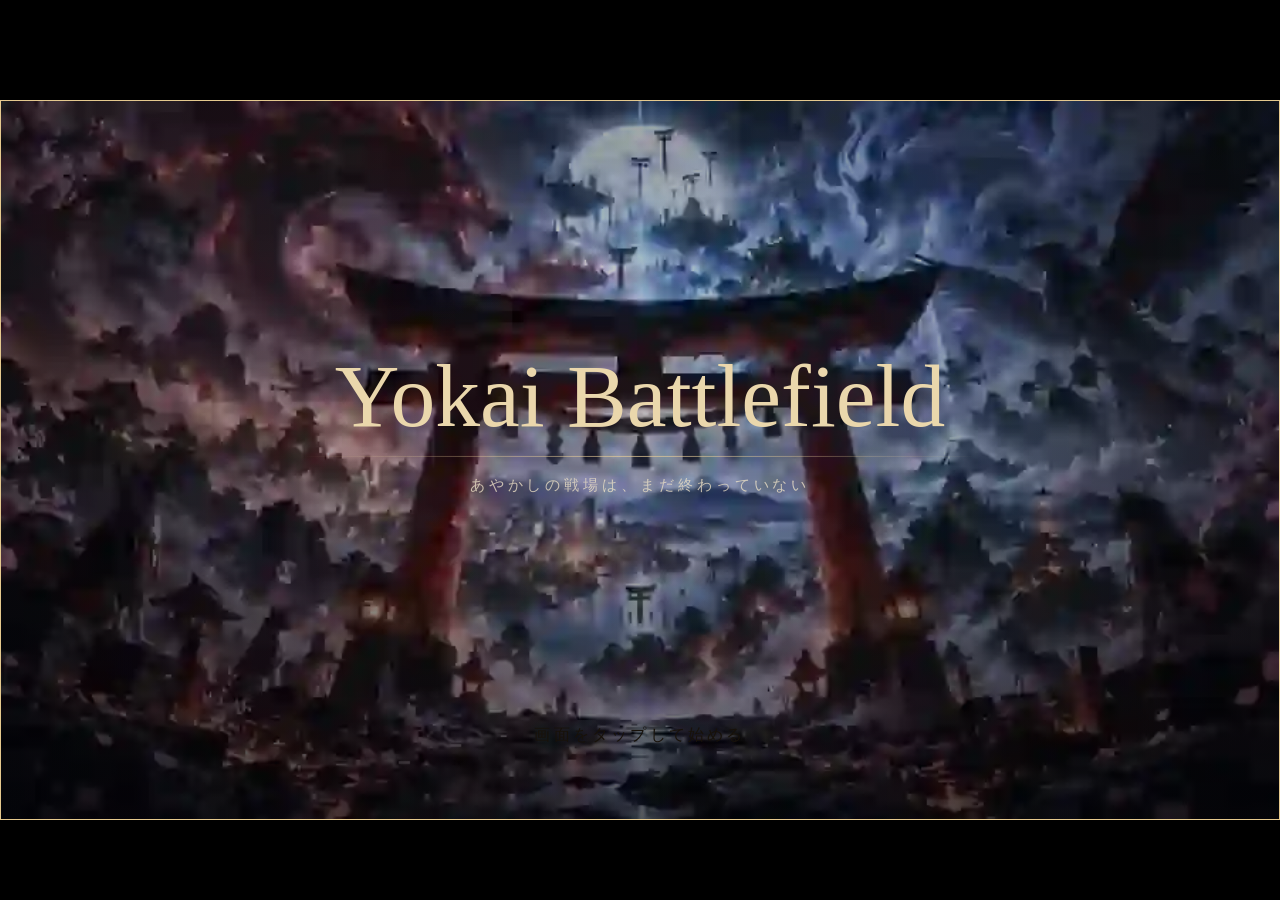
<file: index.html>
<!doctype html><html lang="ja"><head><meta charset="utf-8"><meta name="viewport" content="width=device-width,initial-scale=1,maximum-scale=1,user-scalable=no,viewport-fit=cover"><meta name="theme-color" content="#05070b"><meta name="apple-mobile-web-app-capable" content="yes"><meta name="apple-mobile-web-app-status-bar-style" content="black-translucent"><title>YokaiBattlefield D18</title><style>html,body{margin:0;width:100%;height:100%;overflow:hidden;background:#000;color:#eadfc9}body{display:grid;place-items:center;font-family:"Yu Mincho",serif}.boot{opacity:.55;letter-spacing:.18em;font-size:12px}</style></head><body><div class="boot" id="boot"></div><script>(async()=>{try{const r=await fetch('runtime-d17.html',{cache:'force-cache'});if(!r.ok)throw new Error('base '+r.status);let h=await r.text();for(const x of ['<title>YokaiBattlefield D17</title>',"const V='D17'",'GH TEST D17'])if(!h.includes(x))throw new Error('base contract');h=h.replace('<title>YokaiBattlefield D17</title>','<title>YokaiBattlefield D18</title>').replace("const V='D17'","const V='D18'").replace('GH TEST D17','GH TEST D18').replace('</head>','<link rel="stylesheet" href="d18-art.css?v=D18"></head>');document.open();document.write(h);document.close()}catch(e){document.getElementById('boot').textContent='再読込してください'}})();</script></body></html>
</file>
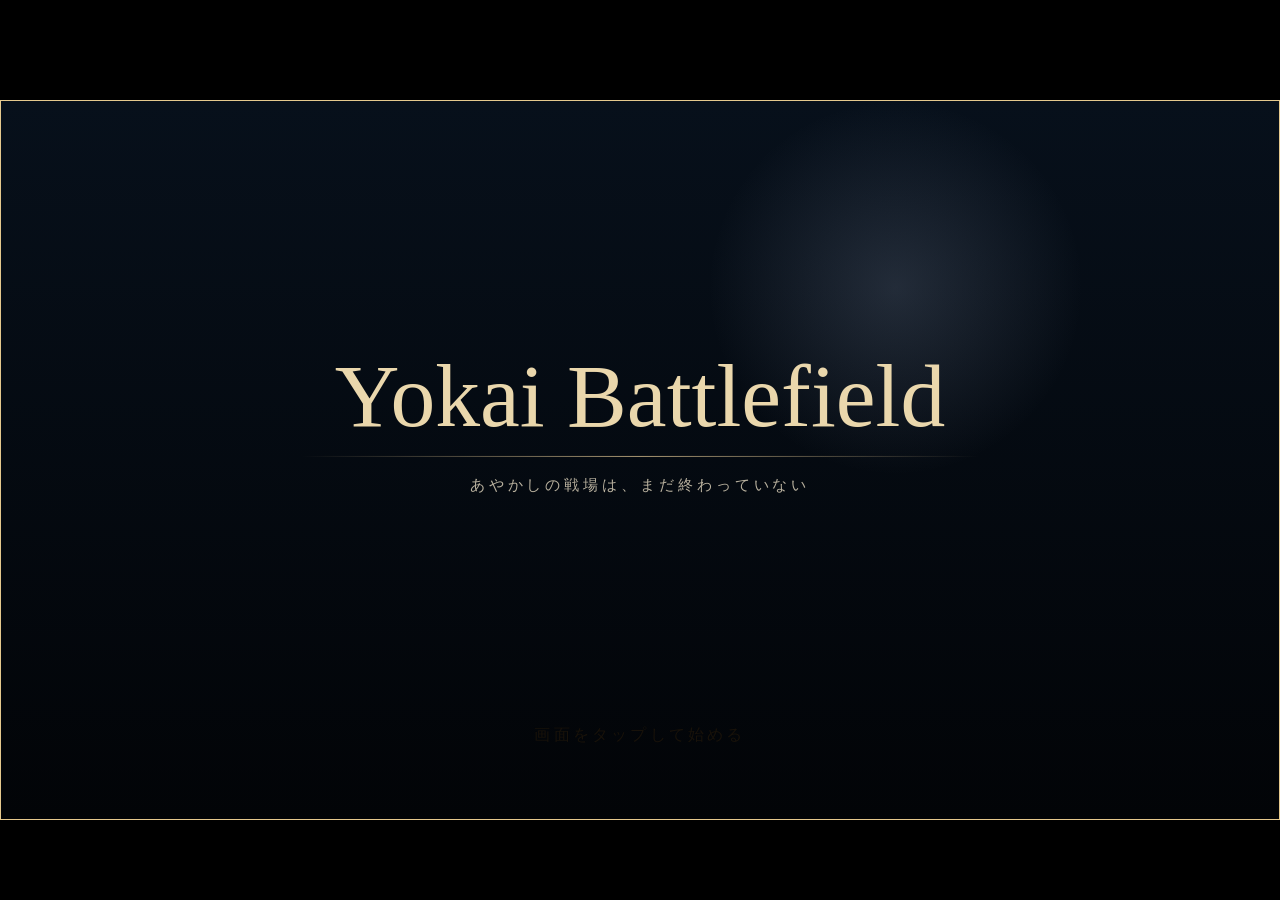
<file: runtime-d17.html>
<!doctype html><html lang="ja"><head><meta charset="utf-8"><meta name="viewport" content="width=device-width,initial-scale=1,maximum-scale=1,user-scalable=no,viewport-fit=cover"><meta name="theme-color" content="#05070b"><meta name="apple-mobile-web-app-capable" content="yes"><meta name="apple-mobile-web-app-status-bar-style" content="black-translucent"><title>YokaiBattlefield D17</title><script>document.documentElement.classList.add('viewport-boot');try{const s=JSON.parse(sessionStorage.getItem('yb-runtime-v1')||'null');if(s&&s.entered&&['home','mode','encyclopedia','records','settings'].includes(s.screen))document.documentElement.classList.add('resume-boot')}catch(e){}</script><style>
:root{--g:#d6b778;--g2:#f0dca9;--p:#efe5d0;--m:#aa9e88;--fast:110ms;--ui:190ms;--panel:280ms;--world:700ms;--ease:cubic-bezier(.2,.78,.2,1)}*{box-sizing:border-box;-webkit-tap-highlight-color:transparent}html,body{margin:0;width:100%;height:100%;overflow:hidden;background:#000;color:var(--p);font-family:"Hiragino Kaku Gothic ProN","Yu Gothic",sans-serif;-webkit-text-size-adjust:100%}button{font:inherit;color:inherit;-webkit-appearance:none;appearance:none;touch-action:manipulation;-webkit-user-select:none;user-select:none;-webkit-touch-callout:none}.v{position:fixed;left:var(--vvx,0px);top:var(--vvy,0px);width:var(--vvw,100vw);height:var(--vvh,100vh);display:grid;place-items:center;background:#000}.game{position:relative;width:var(--stage-w,100vw);height:var(--stage-h,100vh);overflow:hidden;background:#07101b;border:1px solid #6b5a3844;isolation:isolate;touch-action:manipulation;-webkit-user-select:none;user-select:none}.scene{position:absolute;inset:0;overflow:hidden}.world{position:absolute;inset:-3%;opacity:0;transition:opacity var(--world) ease;transform:scale(1.025)}.world.on{opacity:1;animation:drift 19s ease-in-out infinite alternate}.neutral{background:radial-gradient(circle at 70% 24%,#5b78a048,transparent 22%),radial-gradient(circle at 62% 56%,#daa95520,transparent 8%),linear-gradient(145deg,#0c1420,#07101b 48%,#020407)}.kanto{background:radial-gradient(circle at 68% 42%,#e1a16630,transparent 18%),radial-gradient(circle at 78% 22%,#8d40452e,transparent 22%),linear-gradient(145deg,#101722,#09111a 52%,#030609)}.eastwest{background:radial-gradient(circle at 40% 42%,#689bcf34,transparent 22%),radial-gradient(circle at 70% 54%,#dbb26a1c,transparent 16%),linear-gradient(145deg,#0a1725,#07101b 52%,#020508)}.western{background:radial-gradient(circle at 73% 30%,#97468f3b,transparent 22%),radial-gradient(circle at 60% 58%,#d0575a20,transparent 14%),linear-gradient(145deg,#161020,#09101a 52%,#030408)}.mist{position:absolute;inset:-15%;opacity:.14;background:radial-gradient(ellipse at 18% 70%,#e1e8f03a,transparent 25%),radial-gradient(ellipse at 70% 50%,#aec1d624,transparent 28%);animation:mist 24s ease-in-out infinite alternate}.glow{position:absolute;inset:0;background:radial-gradient(circle at 61% 47%,#ebc47920,transparent 6%),radial-gradient(circle at 76% 24%,#93aacf18,transparent 18%);animation:glow 7.5s ease-in-out infinite}.home{position:absolute;inset:0;z-index:3;transition:opacity var(--ui)}.copy{position:absolute;left:6.5%;top:13%;width:34%;opacity:0;transform:translateY(6px);transition:.28s var(--ease)}.game.has .copy{opacity:1;transform:none}h1,.pt{font-family:"Hiragino Mincho ProN","Yu Mincho",serif;font-weight:500}.copy h1{font-size:clamp(28px,4.2vw,64px);letter-spacing:.09em;margin:0 0 12px;white-space:nowrap}.sub{font-family:"Hiragino Mincho ProN","Yu Mincho",serif;font-size:clamp(12px,1.5vw,22px);letter-spacing:.12em;color:#d8c9ad}.line{width:90%;height:1px;background:linear-gradient(90deg,var(--g),transparent);margin:10px 0 14px}.open,.mode,.util,.back,.tile,.start{position:relative;overflow:hidden;cursor:pointer}.open{border:0;background:0;font-family:"Hiragino Mincho ProN","Yu Mincho",serif;font-size:clamp(11px,1.2vw,18px);padding:10px 30px 10px 0}.rail{position:absolute;left:24.2%;bottom:6%;width:45.2%;display:grid;grid-template-columns:repeat(3,1fr);gap:12px}.mode{height:clamp(58px,8vw,112px);border:1px solid #d6b77858;background:linear-gradient(#1e283799,#04060ae6);font-family:"Hiragino Mincho ProN","Yu Mincho",serif;font-size:clamp(11px,1.18vw,18px);white-space:nowrap;transition:transform var(--fast),border var(--ui),box-shadow var(--ui)}.mode.sel{border-color:#f0d89c;box-shadow:0 0 14px #d6b7782e}.mode.sel:after{content:"";position:absolute;left:50%;bottom:4px;width:6px;height:6px;border:1px solid #f0dcafd6;transform:translateX(-50%) rotate(45deg);animation:sigil 2.5s ease-in-out infinite}.press{transform:translateY(1px) scale(.985)!important}.mode:before,.util:before,.open:before,.back:before,.tile:before,.start:before{content:"";position:absolute;top:-25%;bottom:-25%;left:-42%;width:24%;opacity:0;background:linear-gradient(90deg,transparent,#fff1ccb8,#d6b77840,transparent);transform:rotate(12deg);pointer-events:none}.fx:before{animation:sheen var(--ui) var(--ease)}.utils{position:absolute;right:3.3%;bottom:5.8%;width:21.5%;display:grid;grid-template-columns:repeat(3,1fr)}.util{height:clamp(56px,7vw,100px);border:0;border-left:1px solid #d6b77840;background:#0305095c;font-size:clamp(9px,.75vw,12px)}.util.active{color:var(--g2);background:#d6b7781f}.build{position:absolute;left:1.7%;bottom:2.2%;font:clamp(8px,.72vw,11px) system-ui;color:#ffffff70}.overlay{position:absolute;inset:0;z-index:10;background:linear-gradient(90deg,#020408fa,#020408cc 52%,#02040885);pointer-events:auto}.overlay[hidden]{display:none!important}.game.overlay .home{opacity:0;visibility:hidden;pointer-events:none}.game.overlay .world.on,.game.overlay .mist,.game.overlay .glow{animation-play-state:paused}.panel{position:absolute;left:6%;top:10%;width:55%;height:78%;z-index:2;opacity:1;visibility:visible;transform:none;-webkit-transform:none;will-change:auto}.overlay.enter #body{animation:panelContentIn var(--panel) var(--ease) both}@keyframes panelContentIn{from{opacity:.01;transform:translateX(7px)}to{opacity:1;transform:none}}.overlay.enter[data-kind=records] #body{animation-name:panelContentInRecords}@keyframes panelContentInRecords{from{opacity:.01;transform:translateY(6px)}to{opacity:1;transform:none}}.back{border:1px solid #d6b77859;background:#04060ab8;padding:8px 14px}.pt{margin-top:18px;font-size:clamp(26px,3.4vw,52px);letter-spacing:.09em}.pc{max-width:620px;font-size:clamp(10px,.95vw,14px);line-height:1.8;color:#d1c4ac}.start{margin-top:20px;border:1px solid #e5c98e;background:linear-gradient(135deg,#f0dfb7,#b18847);color:#18120a;padding:12px 28px;font-family:"Hiragino Mincho ProN","Yu Mincho",serif}.grid{display:grid;grid-template-columns:1fr 1fr;gap:10px;margin-top:18px}.tile{border:1px solid #d6b77847;background:#0a0f189e;padding:12px;text-align:left}.tile strong{display:block;font:500 16px "Hiragino Mincho ProN","Yu Mincho",serif}.tile small{color:var(--m)}.stats{display:grid;grid-template-columns:repeat(3,1fr);gap:10px;margin-top:18px}.stat{border:1px solid #d6b77847;padding:14px;background:#0a0f189e}.stat b{display:block;font:500 34px "Yu Mincho",serif;color:var(--g2)}.settings{margin-top:18px}.setting{display:flex;justify-content:space-between;border-top:1px solid #d6b77847;padding:12px 2px}.sw{width:52px;height:28px;border:1px solid #d6b7786b;border-radius:20px;background:#111925;padding:3px}.sw i{display:block;width:20px;height:20px;border-radius:50%;background:#786b55;transition:.18s}.sw.on{background:#6e5630}.sw.on i{transform:translateX(24px);background:var(--g2)}.toast{position:absolute;z-index:20;left:50%;bottom:3%;transform:translateX(-50%) translateY(6px);opacity:0;background:#04060aed;border:1px solid #d6b77847;padding:7px 12px;font-size:11px;transition:.18s}.toast.on{opacity:1;transform:translateX(-50%)}.title{position:absolute;inset:0;z-index:100;background:radial-gradient(circle at 70% 26%,#a6b7d62e,transparent 18%),linear-gradient(#07101b,#020407);transition:opacity .3s,transform .34s}.tc{position:absolute;left:50%;top:45%;width:78%;transform:translate(-50%,-50%);text-align:center;opacity:0}.ready .tc,.ready .tp{opacity:1}.logo{margin:0;font:400 clamp(42px,7vw,106px)/.95 "Times New Roman",serif;color:#ead7ac;white-space:nowrap}.tr{width:68%;height:1px;margin:18px auto;background:linear-gradient(90deg,transparent,#e7cc97b8,transparent)}.tag{font-family:"Yu Mincho",serif;font-size:clamp(11px,1.18vw,18px);letter-spacing:.26em;color:#ece0c7c7;white-space:nowrap}.tp{position:absolute;left:50%;bottom:10.2%;transform:translateX(-50%);opacity:0;font-family:"Yu Mincho",serif;letter-spacing:.2em;white-space:nowrap}.ts{position:absolute;inset:0;width:100%;height:100%;border:0;background:0;color:transparent}.rip{position:absolute;left:var(--x,50%);top:var(--y,72%);width:24px;height:24px;border:1px solid #f4dba7b3;border-radius:50%;opacity:0;transform:translate(-50%,-50%) scale(.35)}.title.tap .rip{animation:rip .36s}.title.out{opacity:0;transform:scale(1.014);pointer-events:none}.title[hidden]{display:none!important}.game.start .home{opacity:0;visibility:hidden;pointer-events:none}.game.start .world.on,.game.start .mist,.game.start .glow{animation-play-state:paused}.rm *,.rm *:before,.rm *:after{animation-duration:.001ms!important;transition-duration:.001ms!important}@keyframes drift{to{transform:scale(1.037) translate(.3%,-.18%)}}@keyframes mist{to{transform:translate(1.45%,-.24%);opacity:.18}}@keyframes glow{50%{opacity:.38}}@keyframes sigil{50%{box-shadow:0 0 12px #e9cc9061;opacity:1}}@keyframes sheen{20%{opacity:.72}to{left:122%;opacity:0}}@keyframes rip{to{opacity:0;transform:translate(-50%,-50%) scale(3)}}.resume-boot .title,.resume-boot .home{visibility:hidden!important}.resume-boot .overlay{visibility:hidden!important}.viewport-boot .v{visibility:hidden!important}@media(orientation:portrait) and (max-width:900px){.v{display:none}body:after{content:"横向きで指揮してください";position:fixed;inset:0;display:grid;place-items:center;background:#05070b;font-family:"Yu Mincho",serif}}
</style></head><body><div class="v"><main class="game start" id="game"><div class="scene"><div class="world neutral on" data-w="neutral"></div><div class="world kanto" data-w="kanto"></div><div class="world eastwest" data-w="eastwest"></div><div class="world western" data-w="western"></div><div class="mist"></div><div class="glow"></div></div><section class="title" id="title"><div class="tc"><h1 class="logo">Yokai Battlefield</h1><div class="tr"></div><div class="tag">あやかしの戦場は、まだ終わっていない</div></div><div class="tp">画面をタップして始める</div><div class="rip"></div><button class="ts" id="ts"></button></section><section class="home"><section class="copy"><h1 id="mt">関東合戦</h1><div class="line"></div><p class="sub" id="ms">首都圏に広がる異変</p><button class="open" id="open">この合戦を見る →</button></section><nav class="rail"><button class="mode" data-t="関東合戦" data-s="首都圏に広がる異変" data-w="kanto">関東合戦</button><button class="mode" data-t="東西合戦" data-s="列島を分ける二つの妖勢" data-w="eastwest">東西合戦</button><button class="mode" data-t="西洋妖怪決戦" data-s="境界の外から来る妖異" data-w="western">西洋妖怪決戦</button></nav><nav class="utils"><button class="util" data-p="encyclopedia">妖怪図鑑</button><button class="util" data-p="records">戦績</button><button class="util" data-p="settings">設定</button></nav><div class="build">GH TEST D17</div></section><section class="overlay" id="ov" hidden aria-hidden="true"><div class="panel"><button class="back" id="back">‹ ホームへ戻る</button><div id="body"></div></div></section><div class="toast" id="toast"></div></main></div><script>
const V='D17',g=document.getElementById('game'),ov=document.getElementById('ov'),body=document.getElementById('body'),mt=document.getElementById('mt'),ms=document.getElementById('ms'),toast=document.getElementById('toast'),openBtn=document.getElementById('open'),backBtn=document.getElementById('back');
const SESSION_KEY='yb-runtime-v1';
const root=document.documentElement;
let viewportSyncToken=0;
function viewportMetrics(){
  const vv=window.visualViewport;
  const w=Math.max(1,Number(vv?.width||innerWidth||document.documentElement.clientWidth||1));
  const h=Math.max(1,Number(vv?.height||innerHeight||document.documentElement.clientHeight||1));
  const x=Number(vv?.offsetLeft||0),y=Number(vv?.offsetTop||0);
  return {w,h,x,y};
}
function applyViewport(m=viewportMetrics()){
  let stageW=Math.min(m.w,m.h*16/9),stageH=stageW*9/16;
  if(stageH>m.h){stageH=m.h;stageW=stageH*16/9}
  root.style.setProperty('--vvw',m.w+'px');
  root.style.setProperty('--vvh',m.h+'px');
  root.style.setProperty('--vvx',m.x+'px');
  root.style.setProperty('--vvy',m.y+'px');
  root.style.setProperty('--stage-w',stageW+'px');
  root.style.setProperty('--stage-h',stageH+'px');
  return m;
}
function stabilizeViewport({guard=false}={}){
  const token=++viewportSyncToken;
  const first=viewportMetrics();
  const prevW=parseFloat(root.style.getPropertyValue('--vvw'))||0;
  const prevH=parseFloat(root.style.getPropertyValue('--vvh'))||0;
  if(guard&&(!prevW||Math.abs(first.w-prevW)>2||Math.abs(first.h-prevH)>2))root.classList.add('viewport-boot');
  let last=null,stable=0,frames=0;
  const tick=()=>{
    if(token!==viewportSyncToken)return;
    const m=applyViewport();
    frames++;
    if(last&&Math.abs(m.w-last.w)<.5&&Math.abs(m.h-last.h)<.5&&Math.abs(m.x-last.x)<.5&&Math.abs(m.y-last.y)<.5)stable++;
    else stable=0;
    last=m;
    if(stable>=2||frames>=18){
      root.classList.remove('viewport-boot');
      return;
    }
    requestAnimationFrame(tick);
  };
  requestAnimationFrame(tick);
}
stabilizeViewport({guard:true});
let pref={sound:true,motion:true,haptic:false};try{pref={...pref,...JSON.parse(localStorage.getItem('yb')||'{}')}}catch(e){}
const save=()=>{try{localStorage.setItem('yb',JSON.stringify(pref))}catch(e){}g.classList.toggle('rm',!pref.motion)};save();
let ac;try{ac=new(window.AudioContext||window.webkitAudioContext)({latencyHint:'interactive'})}catch(e){}
function tone(f=320){if(!pref.sound||!ac)return;ac.resume?.();let o=ac.createOscillator(),a=ac.createGain(),t=ac.currentTime;o.frequency.value=f;a.gain.setValueAtTime(.0001,t);a.gain.exponentialRampToValueAtTime(.012,t+.005);a.gain.exponentialRampToValueAtTime(.0001,t+.06);o.connect(a).connect(ac.destination);o.start(t);o.stop(t+.08)}
function fx(e){if(!pref.motion)return;e.classList.remove('fx');requestAnimationFrame(()=>{e.classList.add('fx');setTimeout(()=>e.classList.remove('fx'),340)})}
let p;document.addEventListener('pointerdown',e=>{let b=e.target.closest?.('button');if(b&&b.closest('.game')){p=b;b.classList.add('press')}},true);['pointerup','pointercancel'].forEach(x=>document.addEventListener(x,()=>{p?.classList.remove('press');p=null},true));['gesturestart','gesturechange','gestureend'].forEach(x=>document.addEventListener(x,e=>{if(e.target.closest?.('.game'))e.preventDefault()},{passive:false}));

let sel,aw='neutral',ws=[...document.querySelectorAll('.world')],currentScreen='title';
const modeButtons=[...document.querySelectorAll('.mode')];
const utilButtons=[...document.querySelectorAll('.util')];
const validScreens=new Set(['home','mode','encyclopedia','records','settings']);
function readResume(){try{const s=JSON.parse(sessionStorage.getItem(SESSION_KEY)||'null');return s&&s.entered&&validScreens.has(s.screen)?s:null}catch(e){return null}}
function persist(screen=currentScreen){if(screen==='title')return;try{sessionStorage.setItem(SESSION_KEY,JSON.stringify({v:1,entered:true,screen,selected:sel?.dataset.w||null,ts:Date.now()}))}catch(e){}}
function world(n,animate=true){if(n===aw)return;const next=ws.find(x=>x.dataset.w===n),cur=ws.find(x=>x.dataset.w===aw);next?.classList.add('on');if(animate&&pref.motion)requestAnimationFrame(()=>cur?.classList.remove('on'));else cur?.classList.remove('on');aw=n}
function selectMode(b,interactive=true,saveState=true){if(!b)return;if(interactive){tone(250);fx(b)}world(b.dataset.w,interactive);modeButtons.forEach(x=>x.classList.remove('sel'));b.classList.add('sel');sel=b;mt.textContent=b.dataset.t;ms.textContent=b.dataset.s;g.classList.add('has');currentScreen='home';if(saveState)persist('home')}
modeButtons.forEach(b=>b.onclick=()=>selectMode(b,true,true));

let desc={'関東合戦':'現代の首都圏に広がる異変を追う合戦モードです。','東西合戦':'列島を二分する妖怪勢力の大規模な衝突を扱います。','西洋妖怪決戦':'境界の外から来る異質な妖怪勢力との決戦です。'};
function settings(){let on=k=>pref[k]?' on':'';return `<div class="pt">設定</div><div class="line"></div><p class="pc">HOMEからいつでも環境を整えられます。</p><div class="settings"><div class="setting">UI効果音<button class="sw${on('sound')}" data-k="sound"><i></i></button></div><div class="setting">画面演出<button class="sw${on('motion')}" data-k="motion"><i></i></button></div><div class="setting">振動<button class="sw${on('haptic')}" data-k="haptic"><i></i></button></div></div>`}
function markupFor(kind){
  if(kind==='mode'){if(!sel)return '';return `<div class="pt">${sel.dataset.t}</div><div class="line"></div><p class="sub">${sel.dataset.s}</p><p class="pc">${desc[sel.dataset.t]}</p><button class="start" id="startBattle">この合戦を始める ›</button>`}
  if(kind==='encyclopedia')return '<div class="pt">妖怪図鑑</div><div class="line"></div><p class="pc">妖怪を調べるためのHOME機能です。</p><div class="grid"><button class="tile"><strong>河童</strong><small>水辺に関わる妖怪。</small></button><button class="tile"><strong>天狗</strong><small>山地に関わる妖怪。</small></button><button class="tile"><strong>鬼</strong><small>複数の伝承を持つ妖怪。</small></button><button class="tile"><strong>妖狐</strong><small>地域・伝承情報を確認。</small></button></div>';
  if(kind==='records')return '<div class="pt">戦績</div><div class="line"></div><p class="pc">指揮者としての合戦記録を確認します。</p><div class="stats"><div class="stat"><b>0</b>完了した合戦</div><div class="stat"><b>0</b>勝利</div><div class="stat"><b>—</b>最終出陣</div></div>';
  if(kind==='settings')return settings();
  return '';
}
function bindModeStart(){const sb=document.getElementById('startBattle');if(!sb)return;sb.onclick=()=>{tone(145);fx(sb);toast.textContent='次工程：合戦本編へ接続';toast.classList.add('on');setTimeout(()=>toast.classList.remove('on'),900)}}
function showKind(kind,{animate=true,saveState=true}={}){const h=markupFor(kind);if(!h)return;ov.dataset.kind=kind;body.innerHTML=h;g.classList.add('overlay');ov.classList.remove('enter');ov.hidden=false;ov.setAttribute('aria-hidden','false');utilButtons.forEach(x=>x.classList.toggle('active',x.dataset.p===kind));if(animate&&pref.motion)requestAnimationFrame(()=>ov.classList.add('enter'));if(kind==='mode')bindModeStart();currentScreen=kind;if(saveState)persist(kind)}
function close({saveState=true}={}){ov.classList.remove('enter');ov.hidden=true;ov.setAttribute('aria-hidden','true');g.classList.remove('overlay');utilButtons.forEach(x=>x.classList.remove('active'));currentScreen='home';if(saveState)persist('home')}
openBtn.onclick=()=>{if(!sel)return;tone(190);fx(openBtn);showKind('mode')};
backBtn.onclick=()=>{tone(380);fx(backBtn);close()};
utilButtons.forEach(b=>b.onclick=()=>{tone();fx(b);showKind(b.dataset.p)});
body.onclick=e=>{let s=e.target.closest('.sw');if(s){pref[s.dataset.k]=!pref[s.dataset.k];save();s.classList.toggle('on',pref[s.dataset.k]);tone();persist(currentScreen)}};

let ready=false;function rd(){const m=viewportMetrics();if(ready||m.w<=m.h)return;ready=true;requestAnimationFrame(()=>requestAnimationFrame(()=>g.classList.add('ready')))}
let title=document.getElementById('title'),ts=document.getElementById('ts');
function restoreSession(){const st=readResume();if(!st){document.documentElement.classList.remove('resume-boot');rd();return false}g.classList.remove('start');title.hidden=true;title.classList.add('out');if(st.selected){const b=modeButtons.find(x=>x.dataset.w===st.selected);if(b)selectMode(b,false,false)}currentScreen='home';if(st.screen!=='home'){if(st.screen==='mode'&&!sel){currentScreen='home'}else showKind(st.screen,{animate:false,saveState:false})}document.documentElement.classList.remove('resume-boot');persist(currentScreen);return true}
const resumed=restoreSession();
if(!resumed)rd();
addEventListener('resize',()=>{stabilizeViewport({guard:true});if(!ready)rd()},{passive:true});
addEventListener('orientationchange',()=>stabilizeViewport({guard:true}),{passive:true});
if(window.visualViewport){
  visualViewport.addEventListener('resize',()=>stabilizeViewport({guard:true}),{passive:true});
  visualViewport.addEventListener('scroll',()=>applyViewport(),{passive:true});
}
ts.onpointerdown=e=>{let r=title.getBoundingClientRect();title.style.setProperty('--x',(e.clientX-r.left)/r.width*100+'%');title.style.setProperty('--y',(e.clientY-r.top)/r.height*100+'%');title.classList.remove('tap');requestAnimationFrame(()=>title.classList.add('tap'))};
ts.onclick=()=>{tone(190);title.classList.add('out');g.classList.remove('start');currentScreen='home';persist('home');setTimeout(()=>title.hidden=true,330)};
addEventListener('pagehide',()=>persist(currentScreen));
async function upd(){try{let u=new URL('version.json',location.href);u.searchParams.set('_',Date.now());let r=await fetch(u,{cache:'no-store'}),j=await r.json();if(j.version&&j.version!==V){let x=new URL(location.href);x.searchParams.set('v',j.version);location.replace(x)}}catch(e){}}
addEventListener('pageshow',()=>{stabilizeViewport({guard:true});setTimeout(()=>stabilizeViewport({guard:true}),120);setTimeout(upd,250)});
document.addEventListener('visibilitychange',()=>{
  if(document.visibilityState==='hidden')persist(currentScreen);
  else{
    stabilizeViewport({guard:true});
    setTimeout(()=>stabilizeViewport({guard:true}),120);
    setTimeout(upd,180);
  }
});
</script></body></html>
</file>
<file: d18-art.css>
/* D18 temporary replaceable art layer. Runtime/navigation remain D17-derived. */
.title{background:linear-gradient(180deg,#02050b22,#02050b74),url("assets/art/title.webp") center/cover no-repeat!important}
.title:before{content:"";position:absolute;inset:0;pointer-events:none;background:radial-gradient(ellipse at 50% 45%,transparent 0 24%,#0103075e 68%,#010307a8 100%);z-index:1}.tc,.tp,.rip,.ts{z-index:2}
.world[data-w="neutral"]{background:linear-gradient(180deg,#01040a18,#01040a52),url("assets/art/home.webp") center/cover no-repeat!important}
.world[data-w="kanto"]{background:linear-gradient(180deg,#01040a16,#01040a58),url("assets/art/mode-kanto.webp") center/cover no-repeat!important}
.world[data-w="eastwest"]{background:linear-gradient(180deg,#01040a16,#01040a58),url("assets/art/mode-eastwest.webp") center/cover no-repeat!important}
.world[data-w="western"]{background:linear-gradient(180deg,#01040a12,#01040a5e),url("assets/art/mode-western.webp") center/cover no-repeat!important}
.world:after{content:"";position:absolute;inset:0;pointer-events:none;background:linear-gradient(90deg,#02050ab8 0%,#02050a48 31%,transparent 63%,#02050a24 100%),linear-gradient(180deg,#0000,#0005)}
</file>
